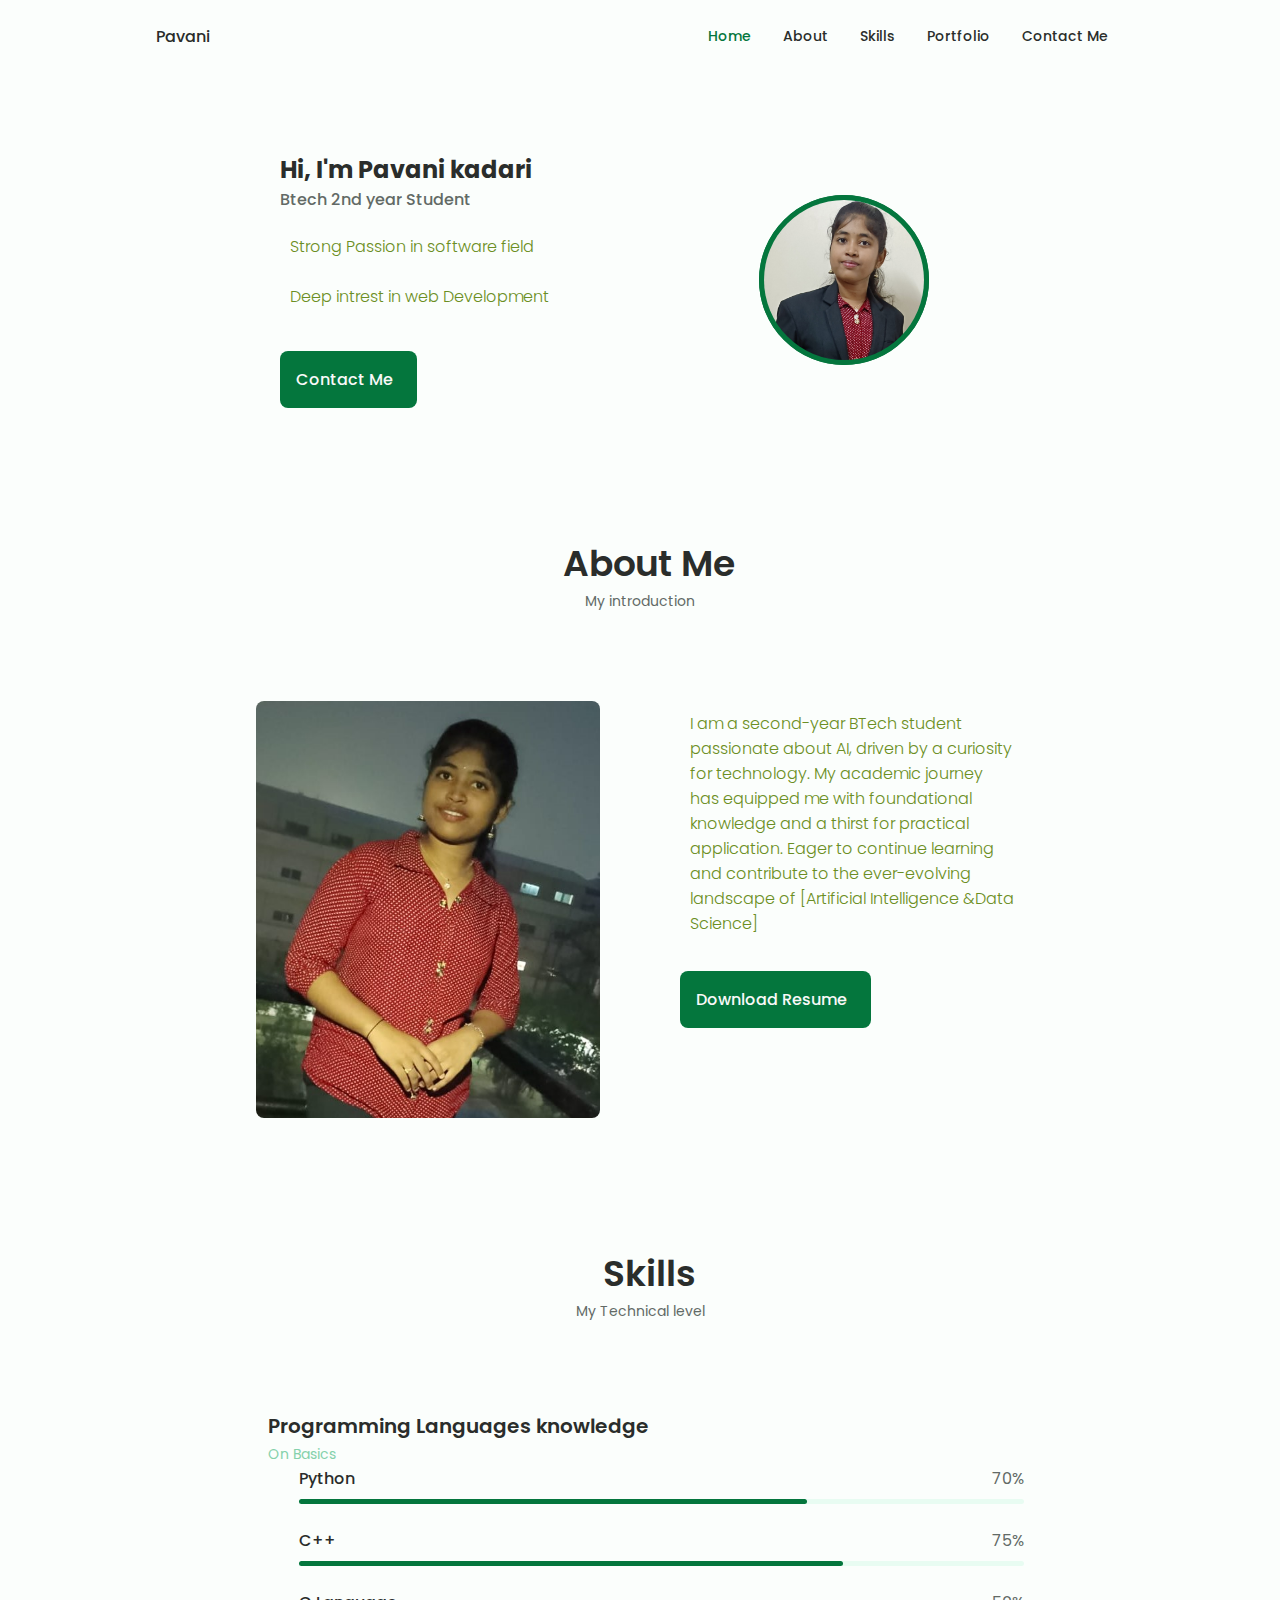
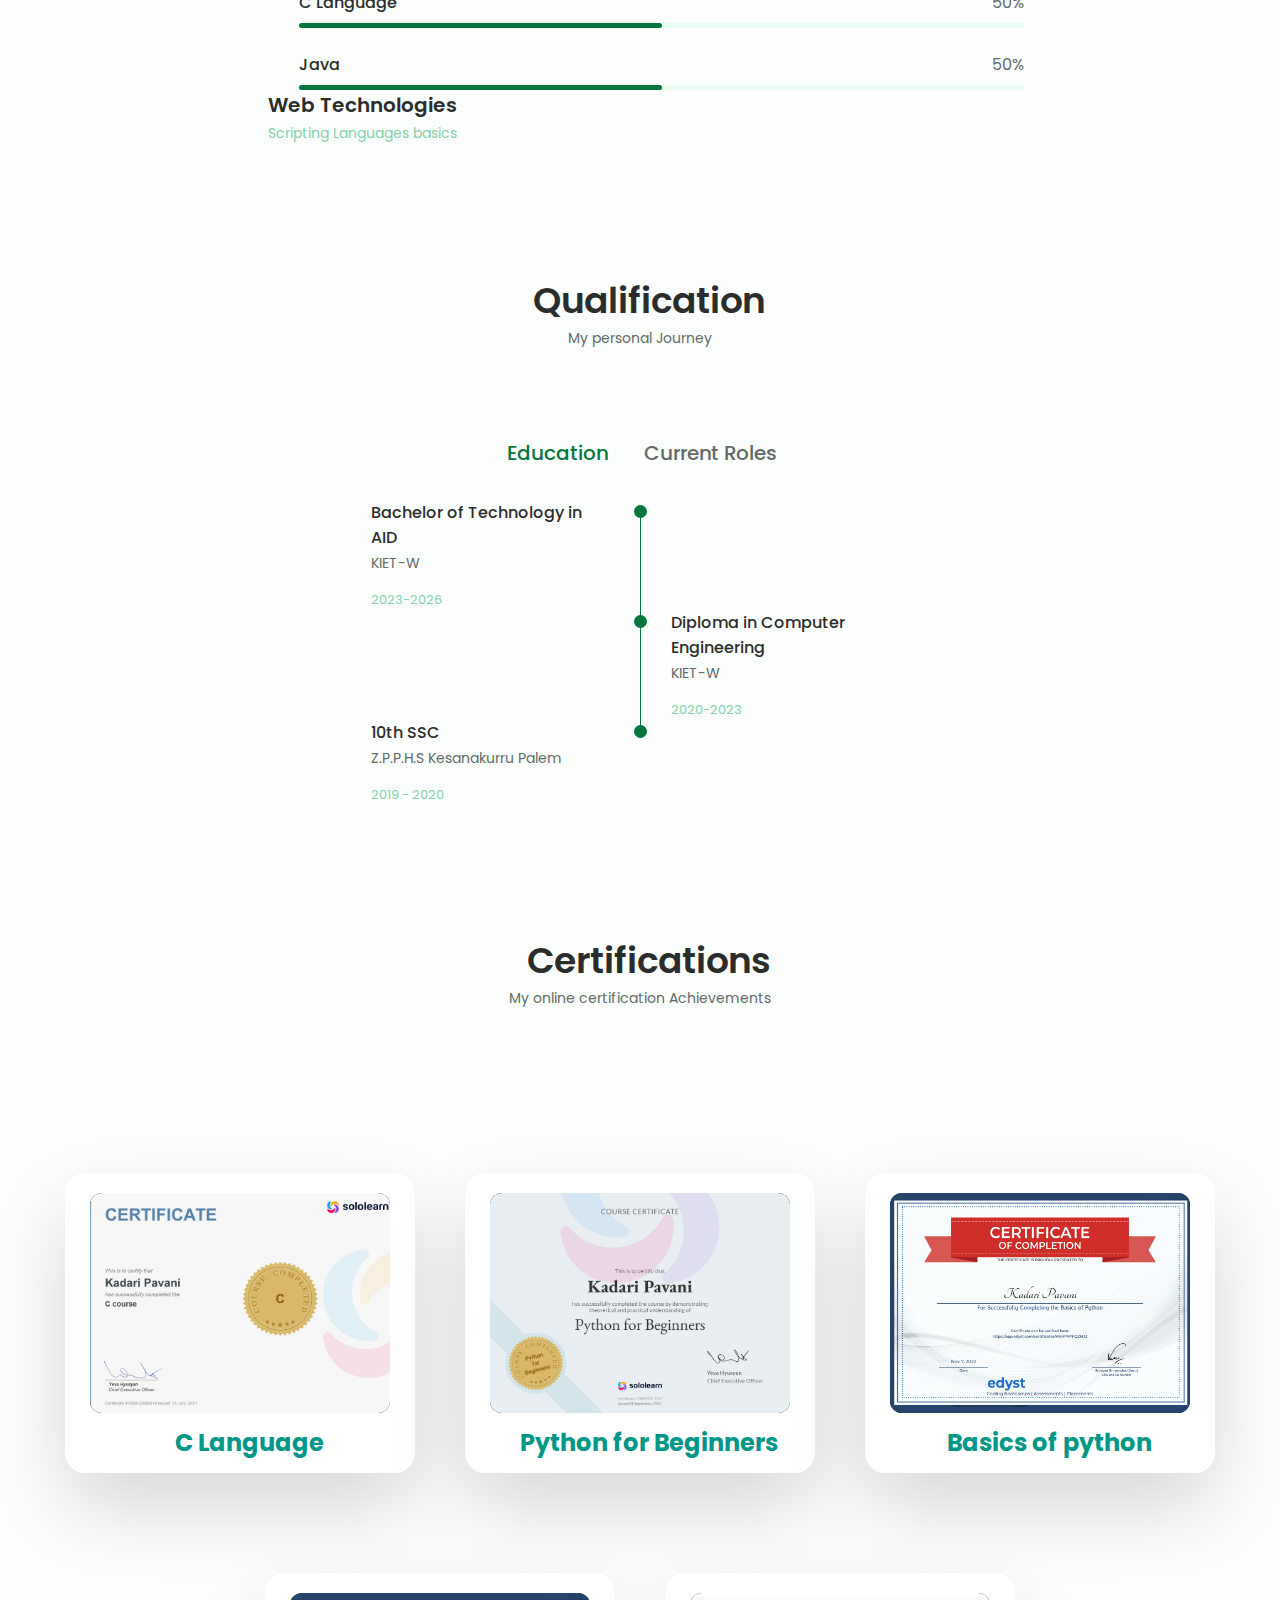
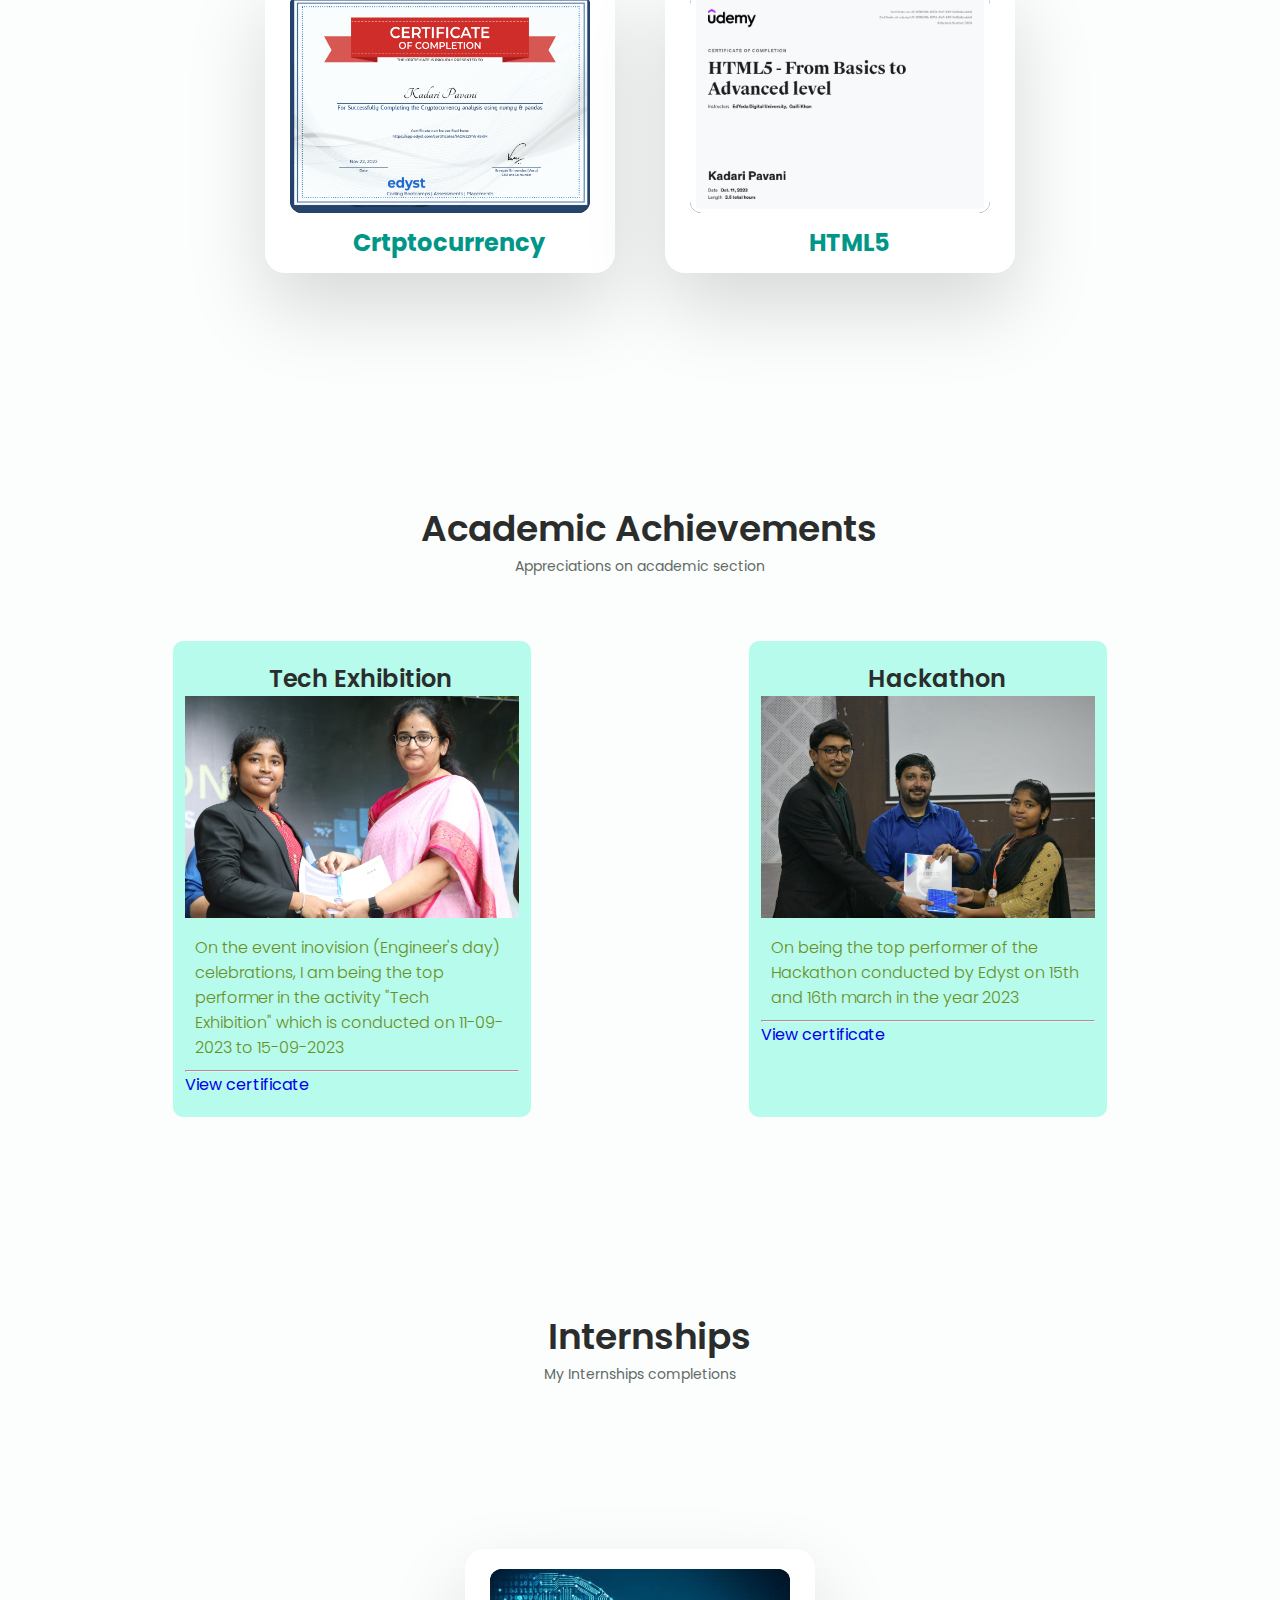
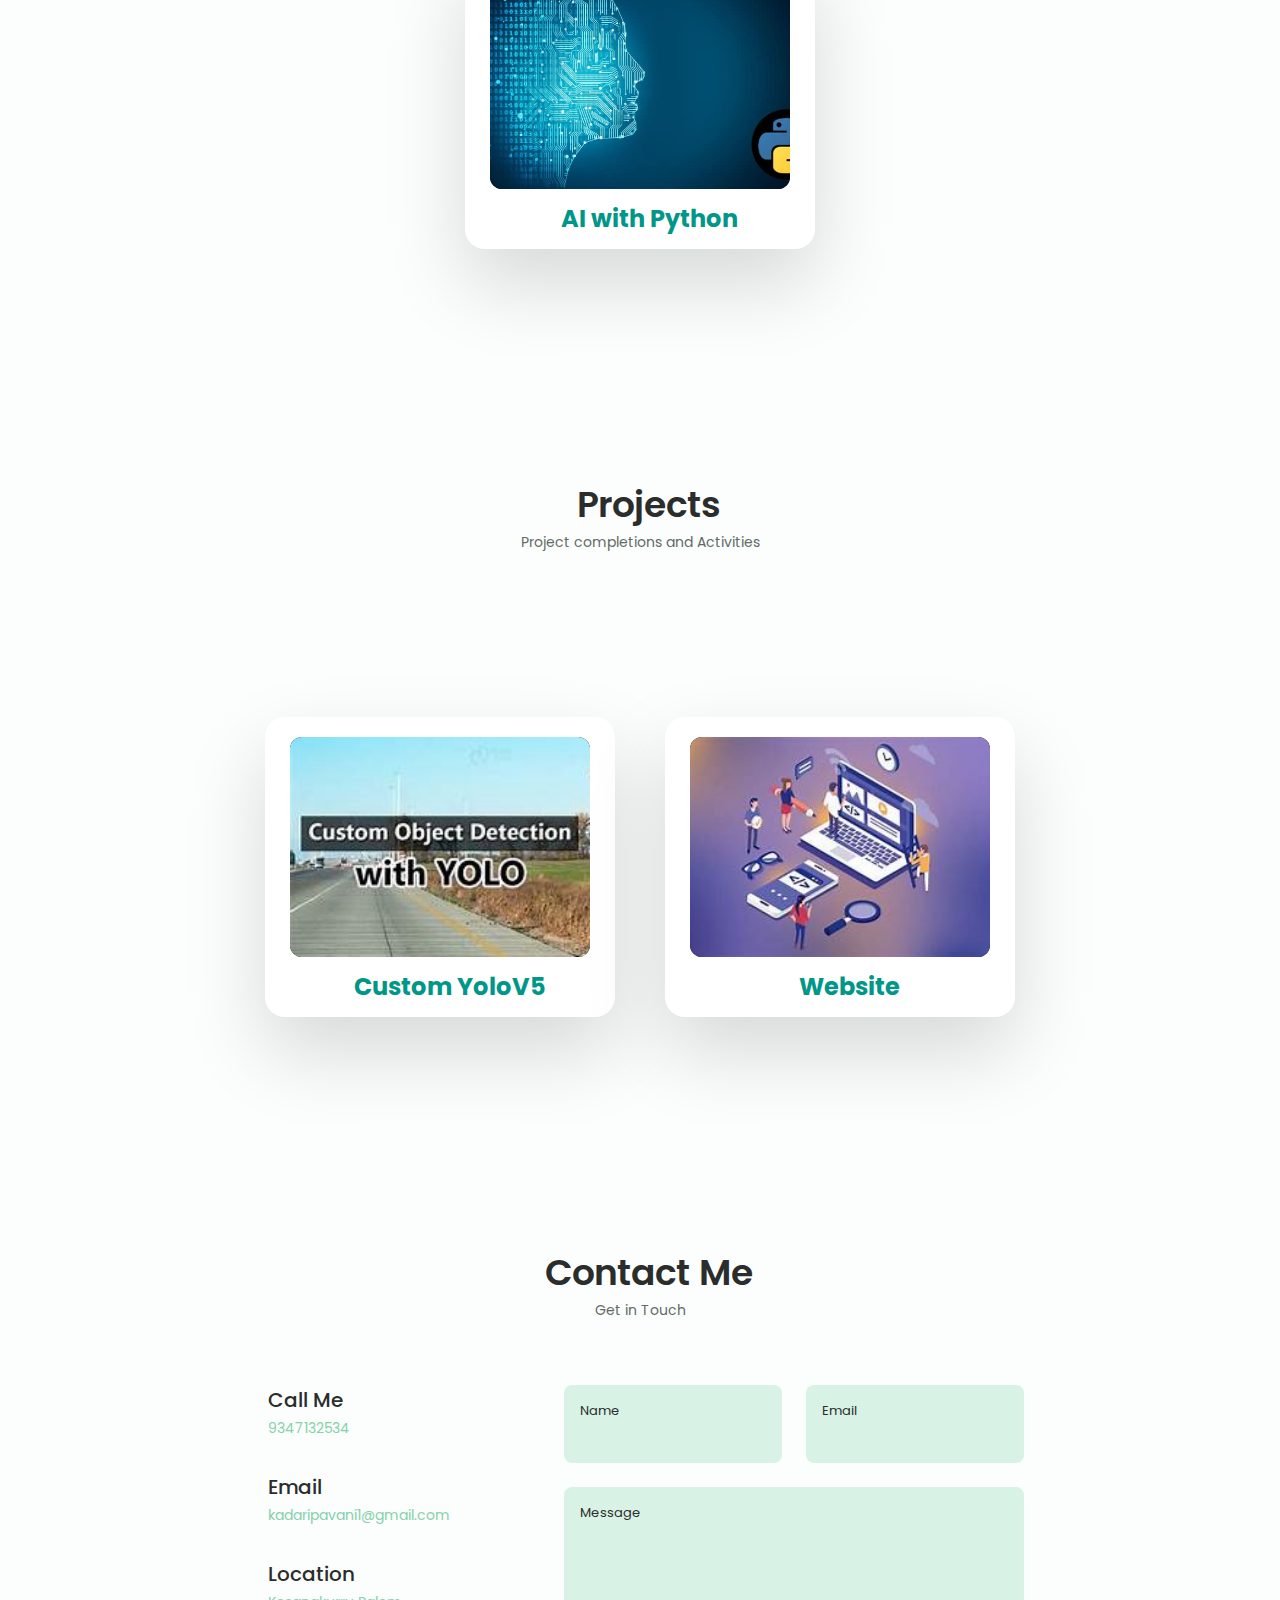
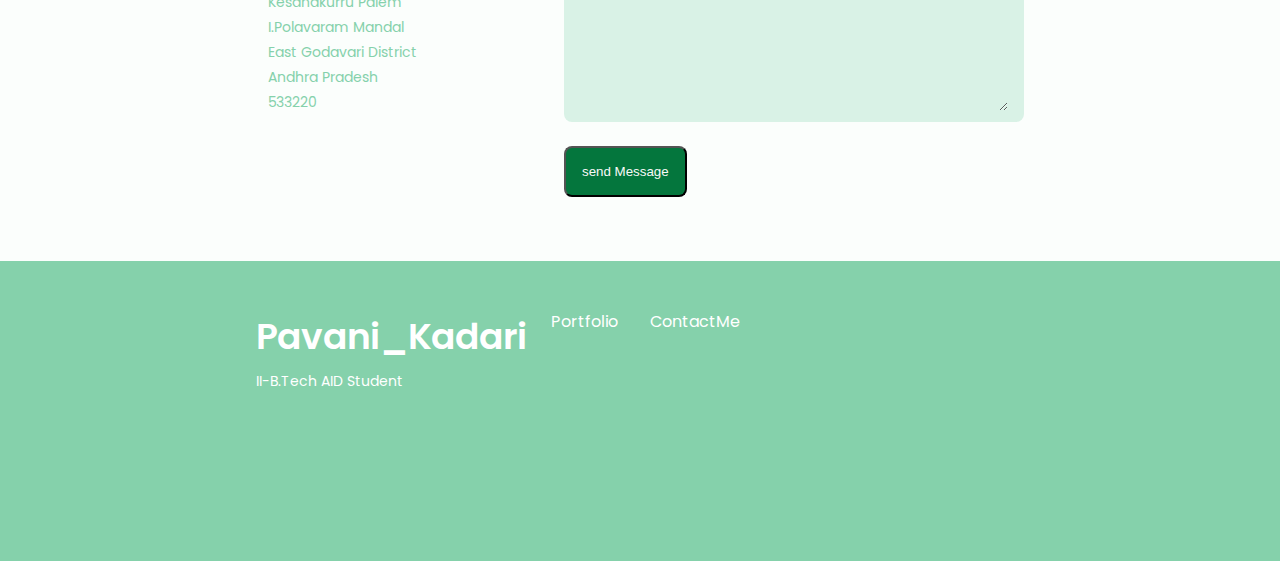
<file: index.html>
<!DOCTYPE html>
<html lang="en">

<head>
    <meta charset="UTF-8">
    <meta name="viewport" content="width=device-width" , initial-scale="1.0">
    <!-----------------------------------------------UNICONS---------------------------------------------------------------------->
    <link rel="stylesheet" href="https://unicons.iconscout.com/release/v4.0.8/css/line.css">

    <!-----------------------------------------------CSS---------------------------------------------------------------------->
    <link rel="stylesheet" href="style.css">
    <title>Portfolio Website</title>
</head>


<body>

    <!---=========================================================HEADER==========================================================--->

    <header class="header" id="header">
        <nav class="nav container">
            <a href="#" class="nav__logo">Pavani</a>
            <div class="nav__menu" id="nav-menu">
                <ul class="nav__list grid">
                    <li class="nav__item">
                        <a href="#home" class="nav__link active-link">
                            <i class="uil uil-home nav__icon"></i> Home
                        </a>
                    </li>
                    <li class="nav__item">
                        <a href="#about" class="nav__link">
                            <i class="uil uil-user nav__icon"></i> About
                        </a>
                    </li>
                    <li class="nav__item">
                        <a href="#skills" class="nav__link">
                            <i class="uil uil-file-alt nav__icon"></i> Skills
                        </a>
                    </li>
                    <li class="nav__item">
                        <a href="#qualification" class="nav__link">
                            <i class="uil uil-scenery nav__icon"></i> Portfolio
                        </a>
                    </li>
                    <li class="nav__item">
                        <a href="#contact" class="nav__link">
                            <i class="uil uil-message nav__icon"></i> Contact Me
                        </a>
                    </li>
                </ul>
                <i class="uil uil-times nav__close" id="nav-close"></i>
            </div>
            <div class="nav__btns">
                <!--heme change button-->
                <i class="uil uil-moon change-theme" id="theme-button"></i>
                <div class="nav__toggle" id="nav-toggle">
                    <i class="uil uil-apps"></i>
                </div>
            </div>
        </nav>
    </header>

    <!--===================================================-MAIN-==========================================================--->

    <main class="main">

        <section class="home section" id="home">
            <div class="home__container container grid">
                <div class="home__content grid">
                    <div class="home__social">
                        <a href="https://www.linkedin.com/in/kadari-pavani-63358b28a/" target="_blank"
                            class="home__social-icon">
                            <i class="uil uil-linkedin-alt"></i>
                        </a>
                        <a href="https://github.com/KadariPavani" target="_blank" class="home__social-icon">
                            <i class="uil uil-github-alt"></i>
                        </a>
                        <a href="https://twitter.com/kadari_pavani" target="_blank" class="home__social-icon">
                            <i class="uil uil-twitter-alt"></i>
                        </a>
                    </div>
                    <div class="home__img">
                        <img src="IMAGES/PannuImg.jpg" alt="">
                    </div>
                    <div class="home__data">
                        <h1 class="home__title">Hi, I'm Pavani kadari</h1>
                        <h3 class="home__subtitle">Btech 2nd year Student</h3>
                        <p class="home__description"> Strong Passion in software field <br><br>Deep intrest in web
                            Development </p>
                        <a href="#contact" class="button button--flex">
                            Contact Me<i class="uil uil-message button__icon"></i>
                        </a>
                    </div>
                </div>
                <div class="home__scroll">
                    <a href="#About" class="home__scroll-button button--flex">
                        <i class="uil uil-mouse home__scroll-mouse"></i>
                        <span class="home__scroll-name">Scoll down</span>
                        <i class="uil uil-arrow-down home__scroll-arrow"></i>
                    </a>
                </div>
            </div>
        </section>


        <!----------------------------------------------------ABOUT------------------------------------->
        <section class="about section" id="about">
            <h2 class="section__title">About Me</h2>

            <span class="section__subtitle">My introduction</span>
            <br>


            <div class="about__container container grid">

                <img src="IMAGES/Meh.jpg" alt="" class="about__img">

                <div class="about__data">
                    <p class="about__description">I am a second-year BTech student passionate about AI, driven by a
                        curiosity for technology. My academic journey has equipped me with foundational knowledge and a
                        thirst for practical application. Eager to continue learning and contribute to the ever-evolving
                        landscape of [Artificial Intelligence &Data Science] <br></p><br>
                    <!--
                    <div class="about__info">
                        <div>
                            <span class="about__info-title">08+</span>
                            <span class="about__info-name">Years<br>experience</span>
                            <br>
                        </div>
                        <div>
                            <span class="about__info-title">08+</span>
                            <span class="about__info-name">Years<br>experience</span>
                            <br>
                        </div>
                        <div>
                            <span class="about__info-title">08+</span>
                            <span class="about__info-name">Years<br>experience</span>
                            <br>
                        </div>

                    </div>
                -->
                    <div class="about__buttons">

                        <a href="PavaniKadariRESUME.pdf" class="button button--flex">
                            Download Resume<i class="uil uil-file-download-alt button__icon"></i>
                        </a>
                    </div>
                </div>
            </div>

        </section>



        <!----==================== SKILLS ====================-->
        <section class="skills section" id="skills">
            <h2 class="section__title">Skills</h2>
            <span class="section__subtitle">My Technical level</span>
            <br>
            <div class="skills__container container grid">
                <div>
                    <!----skills-->

                    <!--Skill No.1-->
                    <div class="skills__content skills__open">
                        <div class="skills__header">
                            <i class="uil uil-brackets-curly skills__icon"></i>
                            <div>
                                <h1 class="skills__title">Programming Languages knowledge</h1>
                                <span class="skills__subtitle">On Basics</span>
                            </div>
                            <i class="uil uil-angle-down skills__arrow"></i>
                        </div>
                        <div class="skills__list grid">
                            <div class="skills__data">
                                <div class="skills__titles">
                                    <h3 class="skills__name">Python</h3>
                                    <span class="skills__number">70%</span>
                                </div>
                                <div class="skills__bar">
                                    <span class="skills__percentage skills__py"></span>
                                </div>
                            </div>
                            <div class="skills__data">
                                <div class="skills__titles">
                                    <h3 class="skills__name">C++</h3>
                                    <span class="skills__number">75%</span>
                                </div>
                                <div class="skills__bar">
                                    <span class="skills__percentage skills__cpp"></span>
                                </div>
                            </div>
                            <div class="skills__data">
                                <div class="skills__titles">
                                    <h3 class="skills__name">C Language</h3>
                                    <span class="skills__number">50%</span>
                                </div>
                                <div class="skills__bar">
                                    <span class="skills__percentage skills__c"></span>
                                </div>
                            </div>
                            <div class="skills__data">
                                <div class="skills__titles">
                                    <h3 class="skills__name">Java</h3>
                                    <span class="skills__number">50%</span>
                                </div>
                                <div class="skills__bar">
                                    <span class="skills__percentage skills__java"></span>
                                </div>
                            </div>
                        </div>
                    </div>
                    <!--Skill No.2-->
                    <div class="skills__content skills__close">
                        <div class="skills__header">
                            <i class="uil uil-brackets-curly skills__icon"></i>
                            <div>
                                <h1 class="skills__title">Web Technologies</h1>
                                <span class="skills__subtitle">Scripting Languages basics</span>
                            </div>

                            <i class="uil uil-angle-down skills__arrow"></i>
                        </div>
                        <div class="skills__list grid">
                            <div class="skills__data">
                                <div class="skills__titles">
                                    <h3 class="skills__name">HTML</h3>
                                    <span class="skills__number">85%</span>
                                </div>
                                <div class="skills__bar">
                                    <span class="skills__percentage skills__html"></span>
                                </div>
                            </div>
                            <div class="skills__data">
                                <div class="skills__titles">
                                    <h3 class="skills__name">CSS</h3>
                                    <span class="skills__number">70%</span>
                                </div>
                                <div class="skills__bar">
                                    <span class="skills__percentage skills__css"></span>
                                </div>
                            </div>
                            <div class="skills__data">
                                <div class="skills__titles">
                                    <h3 class="skills__name">JS</h3>
                                    <span class="skills__number">20%</span>
                                </div>

                                <div class="skills__bar">
                                    <span class="skills__percentage skills__js"></span>
                                </div>

                            </div>

                        </div>

                    </div>



                </div>
            </div>
        </section>


        <!----==================== QUALIFICATION ====================-->

        <section class="qualification section" id="qualification">
            <h2 class="section__title">Qualification</h2>
            <span class="section__subtitle">My personal Journey</span>
            <br>

            <div class="qualification__container container">


                <div class="qualification__tabs">
                    <div class="qualification__button button--flex qualification__active" data-target="#education">
                        <i class="uil uil-graduation-cap qualification__icon"></i>
                        Education
                    </div>

                    <div class="qualification__button button--flex" data-target="#work">
                        <i class="uil uil-briefcase-alt qualification__icon"></i>
                        Current Roles
                    </div>
                </div>

                <div class="qualification__sections">
                    <!--=========QUALIFICATION CONTENT 1============-->
                    <div class="qualification__content qualification__active  " data-content id="education">


                        <!--=========QUALIFICATION 1============-->
                        <div class="qualification__data">
                            <div>
                                <h3 class="qualification__title">Bachelor of Technology in AID</h3>
                                <span class="qualification__subtitle">KIET-W</span>
                                <div class="qualification__calender">
                                    <i class="uil uil-calendar-alt"></i>
                                    2023-2026
                                </div>
                            </div>
                            <div>
                                <span class="qualification__rounder"></span>
                                <span class="qualification__line"></span>
                            </div>
                        </div>


                        <!--=========QUALIFICATION 2============-->
                        <div class="qualification__data">
                            <div></div>
                            <div>
                                <span class="qualification__rounder"></span>
                                <span class="qualification__line"></span>
                            </div>

                            <div>
                                <h3 class="qualification__title">Diploma in Computer Engineering</h3>
                                <span class="qualification__subtitle">KIET-W</span>
                                <div class="qualification__calender">
                                    <i class="uil uil-calendar-alt"></i>
                                    2020-2023
                                </div>
                            </div>
                        </div>


                        <!--=========QUALIFICATION 3============-->
                        <div class="qualification__data">


                            <div>
                                <h3 class="qualification__title">10th SSC</h3>
                                <span class="qualification__subtitle"> Z.P.P.H.S Kesanakurru Palem</span>
                                <div class="qualification__calender">
                                    <i class="uil uil-calendar-alt"></i>
                                    2019 - 2020
                                </div>
                            </div>

                            <div>
                                <span class="qualification__rounder"></span>
                                <!--             <span class="qualification__line"></span>-->
                            </div>
                        </div>
                    </div>
                    <!--=========QUALIFICATION CONTENT 2============-->
                    <div class="qualification__content" data-content id="work">


                        <!--=========QUALIFICATION 1============-->
                        <div class="qualification__data">
                            <div></div>
                            <div>
                                <span class="qualification__rounder"></span>
                                <span class="qualification__line"></span>
                            </div>

                            <div>
                                <h3 class="qualification__title">Tech Lead</h3>
                                <span class="qualification__subtitle">KIET Womens</span>
                                <div class="qualification__calender">
                                    <i class="uil uil-calendar-alt"></i>
                                    2023 Aug - present
                                </div>
                            </div>
                        </div>


                        <!--=========QUALIFICATION 2============-->
                        <div class="qualification__data">


                            <div>
                                <h3 class="qualification__title">FMML Trainee</h3>
                                <span class="qualification__subtitle">IIIT- Hyderabad</span>
                                <div class="qualification__calender">
                                    <i class="uil uil-calendar-alt"></i>
                                    2023 Aug- Present
                                </div>
                            </div>

                            <div>
                                <span class="qualification__rounder"></span>
                                <!--      <span class="qualification__line"></span> -->
                            </div>
                        </div>


                        <!--=========QUALIFICATION 3============
                        <div class="qualification__data">
                            <div></div>
                            <div>
                                <span class="qualification__rounder"></span>
                                        <span class="qualification__line"></span> 
                            </div>

                            <div>
                                <h3 class="qualification__title">Computer Engineer</h3>
                                <span class="qualification__subtitle">KIET+</span>
                                <div class="qualification__calender">
                                    <i class="uil uil-calendar-alt"></i>
                                    2009 - 2014
                                </div>
                            </div>
                        </div>
-->
                    </div>

                </div>

            </div>


        </section>










        <!----==================== Academic achievements====================-->

        <section class="achievements section" id="achievements">
            <h2 class="section__title">Certifications</h2>
            <span class="section__subtitle">My online certification Achievements</span>
            <div class="academic-container">
                <div class="card" style="--clr: #009688">
                    <div class="img-box">
                        <img
                            src="IMAGES/C_certificate.jpg">
                    </div>
                    <div class="academic-content">
                        <h2>C Language</h2>
                        <p>
                            Completion of the Course C Language Basics in Sololearn. And got the completion certificate on 13th July in the year 2021.
                        </p>
                        <a href="https://drive.google.com/file/d/1BzmRVGgBYwe20Gc8oLOVJX8D-bAyyBsn/view?usp=share_link">Certificate <i class="uil uil-image"></i></a>
                    </div>
                </div>
                <div class="card" style="--clr: #009688">
                    <div class="img-box">
                        <img
                            src="IMAGES/Python-for-Beginners_certificate.jpg">
                    </div>
                    <div class="academic-content">
                        <h2>Python for Beginners</h2>
                        <p>
                            Completion of the Course Python for Begineners in Sololearn. And got the completion certificate on 1st September in the year 2021.
                        </p>
                        <a href="https://drive.google.com/file/d/1hXjzaKAmusDq4p3bzm4utZ7ySDOOzD3q/view?usp=share_link">Certificate <i class="uil uil-image"></i></a>
                    </div>
                </div>
                <div class="card" style="--clr: #009688">
                    <div class="img-box">
                        <img
                            src="IMAGES/EdystPython.jpeg">
                    </div>
                    <div class="academic-content">
                        <h2>Basics of python</h2>
                        <p>
                            Completion of the Course Basics of Python in the platform Edyst. And got the completion certificate on 7th November in the year 2022.
                        </p>
                        <a href="https://drive.google.com/file/d/1vPGpFkjdHfhryXeF3O9BXhn5LW2ZSaiS/view?usp=share_link">Certificate <i class="uil uil-image"></i></a>
                    </div>
                </div>
                <div class="card" style="--clr: #009688">
                    <div class="img-box">
                        <img
                            src="IMAGES/EdystCryptocurrency.jpeg">
                    </div>
                    <div class="academic-content">
                        <h2>Crtptocurrency</h2>
                        <p>
                            Completion of the task of Cryptocurrency Analysis using Numpy and Pandas in the platform Edyst on 22nd November in the year 2022.
                        </p>
                        <a href="https://drive.google.com/file/d/1vFAd0dsByExa-YKug3sGlvWYtpGW0poQ/view?usp=share_link">Certificate <i class="uil uil-image"></i></a>
                    </div>
                </div>
                <div class="card" style="--clr: #009688">
                    <div class="img-box">
                        <img
                            src="IMAGES/UdemyHtml5.jpg">
                    </div>
                    <div class="academic-content">
                        <h2>HTML5</h2>
                        <p>
                            Completion of the Course HTML from Basics to Advance in the platform Udemy. And got the completion certificate on 11th october in the year 2023.
                        </p>
                        <a href="https://drive.google.com/file/d/1K7acDmU3F5JjkZXMrWDlMXiHXqG68FhS/view?usp=share_link">Certificate <i class="uil uil-image"></i></a>
                    </div>
                </div>
            </div>
        </section>


        <!----====================CERTIFICATIONS====================-->

        <section class="certification section" id="course">

            <h2 class="section__title">Academic Achievements</h2>
            <span class="section__subtitle">Appreciations on academic section</span>
            <div class="row">
                <div class="course-col">
                    <h2>Tech Exhibition</h2>
                    <img src="IMAGES/Techexb.jpg" alt="">
                    <p>On the event inovision (Engineer's day) celebrations, I am being the top performer in the activity "Tech Exhibition" which is conducted on 11-09-2023 to 15-09-2023</p>
                    <a download
                        href="https://drive.google.com/file/d/1sg8kLgf9sSoQKbpqs9nK2YbGWAmzlo0e/view?usp=share_link"
                        ><hr>View certificate<i class="uil uil-image"></i></a><br>
                </div>
                <br>
                <div class="course-col">
                    <h2>Hackathon</h2>
                    <img src="IMAGES/Edyst.jpg" alt="">
                    <p> On being the top performer of the Hackathon conducted by Edyst on 15th and 16th march in the year 2023</p>
                    <a download
                        href="https://drive.google.com/file/d/1fAT_yfV3YaWNKeI0w1jcNqdhAVYHI-GR/view?usp=share_link"
                        ><hr>View certificate<i class="uil uil-image"></i></a><br>
                </div>
                <br>
            </div>
        </section>
        <!----====================INTERNSHIPS ====================-->

        <section class="internship section" id="internship">
            <h2 class="section__title">Internships</h2>
            <span class="section__subtitle">My Internships completions</span>

            <div class="academic-container-side">
                <div class="card" style="--clr: #009688">
                    <div class="img-box">
                        <img
                            src="IMAGES/AIwithPYTHON.jpeg">
                    </div>
                    <div class="academic-content">
                        <h2>AI with Python</h2>
                        <p>
                            I am done with one internship that is Artificial Intelligence with python from verzeo 
                        </p>
                        <h3 class="qualification__title">Internship</h3>
                                <div class="qualification__calender">
                                    <i class="uil uil-calendar-alt"></i>
                                    01-10-2021 to 31-11-2021
                                </div>
                        <a href="https://drive.google.com/file/d/1Agn5oZevQTGiUfEgbk_rY_sS9X9TuExV/view?usp=share_link">View Certificate</a>
                    </div>
                </div>
            </div>

        </section>


<!----====================PROJECTS AND OTHERS ====================-->

<section class="internship section" id="internship">
    <h2 class="section__title">Projects</h2>
    <span class="section__subtitle">Project completions and Activities</span>

    <div class="academic-container-side">
        <div class="card" style="--clr: #009688">
            <div class="img-box">
                <img
                    src="IMAGES/customyolov5.jpeg">
            </div>
            <div class="academic-content">
                <h2>Custom YoloV5 model for object detection</h2>
                <p>I am complete the project on custom yolov5 model for object detection. In this i am going to done on two classes that is "Mask" and "No Mask".
                </p>
                <a href="https://drive.google.com/file/d/1Hzoyc0qVlafqeo1QMVAVYeYHdD-a5fUy/view?usp=share_link">Output view</a>
            </div>
        </div>
        <div class="card" style="--clr: #009688">
            <div class="img-box">
                <img
                    src="IMAGES/webpage.jpeg">
            </div>
            <div class="academic-content">
                <h2>Website</h2>
                <p>This is a web page that is based on the materials which helps to the next batch to access it easily and also know that which college is providing this materials..!
                </p>
                <a href="https://kadaripavani.github.io/ProjFiles/">Website view</a>
            </div>
        </div>
    </div>
    

</section>
        <!----==================== CONTACT ME ====================-->
        <section class="contact section" id="contact">
            <h2 class="section__title">Contact Me</h2>
            <span class="section__subtitle">Get in Touch</span>
            <div class="contact__container container grid">
                <div>
                    <div class="contact__information">
                        <i class="uil uil-phone contact__icon"></i>
                        <div>
                            <h3 class="contact__title">Call Me</h3>
                            <span class="contact__subtitle">9347132534</span>
                        </div>
                    </div>


                    <div class="contact__information">
                        <i class="uil uil-envelope contact__icon"></i>
                        <div>
                            <h3 class="contact__title">Email</h3>
                            <span class="contact__subtitle">kadaripavani1@gmail.com</span>
                        </div>
                    </div>


                    <div class="contact__information">
                        <i class="uil uil-map-marker contact__icon"></i>
                        <div>
                            <h3 class="contact__title">Location</h3>
                            <span class="contact__subtitle">Kesanakurru Palem <br>I.Polavaram Mandal <br>East Godavari
                                District <br>Andhra Pradesh <br> 533220 </span>
                        </div>
                    </div>
                </div>

                <form action="https://formspree.io/f/xvojdekv" class="contact__form grid" method="POST">
                    <div class="contact__inputs grid">
                        <div class="contact__content">
                            <label for="name" class="contact__label">Name</label>
                            <input type="text" name="name" class="contact__input">
                        </div>
                        <div class="contact__content">
                            <label for="email" class="contact__label">Email</label>
                            <input type="email" name="email" class="contact__input">
                        </div>
                    </div>
                    <div class="contact__content">
                        <label for="message" class="contact__label">Message</label>
                        <textarea name="message" id="" cols="0" rows="7" class="contact__input"></textarea>
                    </div>

                    <div>
                        <button type="submit" class="button button--flex">send Message</button>
                    </div>
                </form>
                <script src="https://smtpjs.com/v3/smtp.js"></script>
            </div>
        </section>
    </main>


    <!---==================== FOOTER ====================-->
    <footer class="footer">
        <div class="footer__bg">
            <div class="footer__container container grid">
                <div>
                    <h1 class="footer__title">Pavani_Kadari</h1>
                    <span class="footer__subtitle">II-B.Tech AID Student</span>
                </div>
                <ul class="footer__links">
                    <li>
                        <a href="#portfolio" class="footer__link">Portfolio</a>
                    </li>

                    <li>
                        <a href="#contact" class="footer__link">ContactMe</a>
                    </li>
                    <li>
                        <a href="https://edu4uhkeni.blogspot.com/" class="footer__link"><i class="uil uil-blogger-alt"></i></a>
                    </li>
                </ul>
                <div class="footer__socials">
                    <a href="https://twitter.com/kadari_pavani" target="_blank" class="footer__social">
                        <i class="uil uil-twitter"></i>

                    </a>
                    <a href="https://instagram.com/ur_favo.coder._?igshid=OGQ5ZDc2ODk2ZA==" target="_blank" class="footer__social">
                        <i class="uil uil-instagram-alt"></i>
                    </a>
                    <a href="https://www.linkedin.com/in/kadari-pavani-63358b28a/" target="_blank" class="footer__social">
                        <i class="uil uil-linkedin-alt"></i>
                    </a>
                </div>
            </div>
            <p class="footer__copy">&#169; Bedimcode. All are reserved</p>
        </div>
    </footer>







    <!-------------------------------------------------FOOTER--------------------------------------------------------------->

    <!-------------------------------------------------SCROLL TOP--------------------------------------------------------------->
    <a href="#" class="scrollup" id="scroll-up">
        <i class="uil uil-arrow-up scrollup__icon"></i>
    </a>
    <!-------------------------------------------------SWIPER JS--------------------------------------------------------------->
    <script src="index.js"> </script>
    <!-------------------------------------------------MAIN JS--------------------------------------------------------------->

    <script src="index.js"> </script>




</body>


</html>
</file>
<file: style.css>
/*-----------------GOOLE FONTS------------------*/
@import url('https://fonts.googleapis.com/css2?family=Poppins:wght@400;500;600&display=swap');
/*----------------VARIABLE CSS-----------------*/
:root {

    --header-height :3rem;

/*-----------------COLOURS------------------*/

/*CHANGE FAVO COLOR*/

--hue-color: 150;

/*HSL COLOR MADE*/
--first-color: hsl(var(--hue-color), 93%, 24%);
/*--first-color: hsl(var(--hue-color), 45%, 67%);*/
--first-color-second:hsl(var(--hue-color), 45%, 67%) ;
--first-color-alt: hsl(var(--hue-color), 40%, 55%);
--first-color-lighter: hsl(var(--hue-color), 80%, 95%);
--title-color: hsl(var(--hue-color), 4%, 17%) ;
--text-color: hsl(var(--hue-color), 4%, 40%);
--text-color-light: hsl(var(--hue-color), 45%, 67%);
--input-color: hsl(var(--hue-color), 50%, 90%);
--body-color: hsl(var(--hue-color), 55%, 99%);
--container-color: #F8FFCA;

/*------------------FONT & TYPOGRAPHY------------------*/
--body-font: 'Poppins', sans-serif;
--big-font-size: 2rem;
--h1-font-size: 1.5rem;
--h2-font-size: 1.25rem;
--h3-font-size: 1.125rem;
--normal-font-size: .938rem;
--small-font-size: .813rem;
--smaller-font-size: .75rem;

/*----------------FONT WEIGHT-----------------------*/

--font-medium: 500;
--font-semi-bold: 600;

/*------------------------MARGINS BOTTOM-----------------------*/

--mb-0-25: .25rem;
--mb-0-5: .5rem;
--mb-0-75: .75rem;
--mb-1: 1rem;
--mb-1-5: 1.5rem;
--mb-2: 2rem;
--mb-2-5: 2.5m;
--mb-3: ;

/*---------------------------Z INDEX-----------------------*/

--z-tooltip: 10;
--z-fixed: 100;
--z-modal: 1000;

}
/*--------------FONT SIZE FOR LARGE DEVICES---------------*/

@media screen and (min-width: 968px) {

:root{
--big-font-size: 3rem;
--h1-font-size: 2.25rem;
--h2-font-size: 1.5rem;
--h3-font-size: 1.25rem;
--normal-font-size: 1rem;
--small-font-size: .875rem;
--smaller-font-size: .813rem;
    } 
}


/*------------VARIABLES DARK THEME----------------*/

body.dark-theme{
    /*HSL COLOR MADE*/
--first-color-second:hsl(var(--hue-color), 30%, 8%) ;
--title-color: hsl(var(--hue-color), 8%, 95%) ;
--text-color: hsl(var(--hue-color), 8%, 75%);
--input-color: hsl(var(--hue-color), 29%, 16%);
--body-color: hsl(var(--hue-color), 28%, 12%);
--container-color: hsl(var(--hue-color), 29%, 16%)
}

/*-----------BUTTON DARK/LIGHT---------------*/
.nav__btns{
    display: flex;
    align-items: center;
}

.change-theme{
    font-size: 1.25rem;
    color: var(--title-color);
    margin-right: var(--mb-1);
    cursor: pointer;
}
.change-theme:hover{
    color: var(--first-color);
}

/*-----------BASE---------------*/

*{
    box-sizing: border-box;
    padding: 0%;
    margin: 0%;
}

html{
    scroll-behavior: smooth;

}
body{
    margin: 0 0 var(--header-height) 0;
    font-family: var(--body-font);
    font-size: var(--normal-font-size);
    background-color: var(--body-color);
    color: var(--text-color);
    align-items: center;

}

h1,h2,h3,h4{
    color: var(--title-color);
    font-weight: var(--font-semi-bold);


}

ul{

    list-style: none;

}

a{
    text-decoration: none;

}

img{
    max-width: 100%;
    height: auto;
}

/*------------REUSABLE CSS CLASSES----------------*/

.section{
    padding: 2rem 0 4rem;


}

.section__title{
    font-size: var(--h1-font-size);
}

.section__subtitle{

    display: block;
    font-size: var(--small-font-size);
    margin-bottom:var(--mb-3) ;
}


.section__title,
.section__subtitle{
    text-align: center;
}




/*------------LAYOUT----------------*/


.container{
    max-width: 768px;
    margin-left: var(--mb-1-5);
    margin-right: var(--mb-1-5);

}


.grid{
    display: grid;
    gap: 1.5rem;
}


.header{
    width: 100%;
    position: fixed;
    bottom: 0;
    left: 0;
    z-index: var(--z-fixed);
    background-color: var(--body-color);
}


/*------------NAV----------------*/

.nav{
    max-width: 968px;
    height: var(--header-height);
    display: flex;
    justify-content: space-between;
    align-items: center;
}

.nav__logo,
.nav__toggle{
    color: var(--title-color);
    font-weight: var(--font-medium);
}

.nav__logo:hover{
    color: var(--first-color);
}

.nav__toggle{
    font-size: 1.1rem;
    cursor: pointer;
}
.nav__toggle:hover{
    color: var(--first-color);
}

@media screen and (max-width: 767px){
    .nav__menu{
        position: fixed;
        bottom: -100%;
        left: 0;
        width: 100%;
        background-color: var(--body-color);
        padding: 2rem 1.5rem 4rem;
        box-shadow: 0 -1px 4px rgba(0, 0, 0, .1s5);
        border-radius: 1.5rem 1.5rem 0 0;
        transition: .3s;

    }
    
}

.nav__list{
    grid-template-columns: repeat(3,1fr);
    gap: 2rem;
}
.nav__link{
    display: flex;
    flex-direction: column;
    align-items: center;
    font-size: var(--small-font-size);
    color: var(--title-color);
    font-weight: var(--font-medium);
}
.nav__link:hover{
    color: var(--first-color);
}

.nav__icon{
    font-size: 1.2rem;
}

.nav__close{
    position: absolute;
    right: 1.3rem;
    bottom: .5rem;
    font-size: 1.5rem;
    cursor: pointer;
    color: var(--first-color);
}
.nav__close:hover{
    color: var(--first-color-alt);
}
/*SHOW MENU*/

.show-menu{
    bottom: 0;
}
/*ACTIVE LINK*/

.active-link{
    color: var(--first-color)
}

/*CHANGE BACKGROUND HEADER*/

.scroll-header{
    box-shadow: 0 -1px 4px rgba(0, 0, 0, .15);
}

/*-------------------------------HOME---------------------------*/
.home__container{
    gap: 1rem;

}
.home__content{
    grid-template-columns: .5fr 3fr;
    padding-top: 3.5rem;
    align-items: center;
}

.home__social{
    display: grid;
    grid-template-columns: max-content;
    row-gap: 1rem;
}


.home__social-icon{
    font-size: 1.25rem;
    color: var(--first-color);

}

.home__social-icon:hover{
    color: var(--first-color-alt)
}
.home__img{
    width: 170px;
    border-radius: 50%; 
    height: 170px;
    background-color: var(--first-color);


}
.home__img img{
    height: 170px;
    width: 180px;
    border-radius: 60% ;
    border: 5px solid var(--first-color);
}

.home__data{
    grid-column: 1/3;
}

.home__title{
    font-size: var(--h2-font-size);
    font-weight: bold;

}
.home__subtitle{
    font-size: var(--h4-font-size);
    color: var(--text-color);
    font-weight: var(--font-medium);
    margin-bottom: var(--mb-0-75)
}
.home__description{
    margin-bottom: var(--mb-2);
}

.home__scroll{
    display: none;

}
.home__scroll-button{
    color: var(--first-color);
    transition: .3s;

}

.home__scroll-button:hover{
    transform:translateY(.25rem) ;
}

.home__scroll-mouse{
    font-size: 2rem;

}
.home__scroll-name{
    font-size: var(--small-font-size);
    color: var(--title-color);
    font-weight: var(--font-medium);
    margin-right: var(--mb-0-25) ;
}

.home__scroll-arrow{
    font-size: 1.25rem;

}
/*-----------------------BUTTONS-------------------------------*/

.button{
    display: inline-block;
    background-color: var(--first-color);
    color: #f9f9f8;
    padding: 1rem;
    border-radius: .5rem;
    font-weight: var(--font-medium);

}

.button:hover{
    background-color: var(--first-color-alt);

}

.button__icon{
    font-size: 1.25rem;
    margin-left: var(--mb-0-5);
    transition: .3sec;
}

.button--flex{
    display: inline-flex;
    align-items: center;
}

/*==================== ABOUT ====================*/

.about__img{
    width: 200px;
    border-radius: .5rem;
    justify-self: center;
    align-self: center;
}

.about__description{
    text-align: center;
    margin-bottom: var(--mb-2-5);
}


.about__info{
    display: flex;
    justify-content: space-evenly;
    margin-bottom: var(--mb-2-5);
}
.about__info-title{
    font-size: var(--h2-font-size);
    font-weight: var(--font-semi-bold);
    color: var(--title-color);
}

.about__info-name{
    font-size: var(--smaller-font-size);

}
.about__info-title,
.about__info-name{
    display: block;
    text-align: center;

}
.about__buttons{
    display: flex;
    justify-content: center;
}
/*==================== SKILLS ====================*/

.skills__container{
    row-gap: 0;
}

.skills__header{
    display: flex;
    align-items: center;
    margin-bottom: var(--mb-2-5);
    cursor: pointer;
}

.skills__icon, 
.skills__arrow{
    font-size: 2rem;
    color: var(--first-color);

}

.skills__icon{
    margin-right: var(--mb-0-75);
}

.skills__title{
    font-size: var(--h3-font-size);

}

.skills__subtitle{
    font-size: var(--small-font-size);
    color: var(--text-color-light);
}

.skills__arrow{
    margin-left: auto;
    transition: .4s;
}
.skills__list{
    row-gap: 1.5rem;
    padding-left: 2.7rem;

}

.skills__titles{
    display: flex;
    justify-content: space-between;
    margin-bottom: var(--mb-0-5);


}

.skills__name{
    font-size: var(--normal-font-size);
    font-weight: var(--font-medium);

}

.skills__bar,
.skills__percentage{
    height: 5px;
    border-radius: .25rem;

}

.skills__bar{
    background-color: var(--first-color-lighter);

}
.skills__percentage{
    display: block;
    background-color: var(--first-color);

}

.skills__py{
    width: 70%;
}

.skills__cpp{
    width: 75%;
}

.skills__c{
    width: 50%;
}

.skills__java{
    width: 50%;
}
.skills__html{
    width: 85%;
}

.skills__css{
    width: 70%;
}

.skills__js{
    width: 20%;
}


.skills__close .skills__list{
    height: 0;
    overflow: hidden;
}


.skills__open .skills__list{
    height: max-content;
    margin-bottom: var(--mb-2-5);

}

.skills__open .skills__arrow{
    transform: rotate(-180deg);
}
/*==================== QUALIFICATION ====================*/
.qualification__tabs{
    display: flex;
    justify-content: space-evenly;
    margin-bottom: var(--mb-2);
}
.qualification__button{
    font-size: var(--h3-font-size);
    font-weight: var(--font-medium);
    cursor: pointer;
}


.qualification__button:hover{
    color: var(--first-color);
}

.qualification__icon{
    font-size: 1.8rem;
    margin-right: var(--mb-0-25);

}

.qualification__data{
    display: grid;
    grid-template-columns: 1fr max-content 1fr;
    column-gap: 1.5rem;

}

.qualification__title{
    font-size: var(--normal-font-size);
    font-weight: var(--font-medium);
}

.qualification__subtitle{
    display: inline-block;
    font-size: var(--small-font-size);
    margin-bottom: var(--mb-1);
}

.qualification__calender{
    font-size: var(--smaller-font-size);
    color: var(--text-color-light);

}
.qualification__rounder{
    display: inline-block;
    width: 13px;
    height: 13px;
    background-color: var(--first-color);
    border-radius: 50%;
}
.qualification__line{
    display: block;
    width: 1px;
    height: 100%;
    background-color: var(--first-color);
    transform: translate(6px, -7px);
}

.qualification [data-content]{
    display: none;
}

.qualification__active[data-content]{
    display: block;
}

.qualification__button.qualification__active{
    color: var(--first-color)
}
/*==================== SERVICES ====================*/


/* Active Modal */


/*==================== Academic Achievements ====================*/

.academic__shows{
    box-sizing: border-box;
    display: flex;
    align-items: center;
    justify-content: center;
    height: 100vh;
    overflow: hidden;
    margin: 0;
    background-color: #1e1e1e;

}

.academic-container {
    position: relative;
    display: flex;
    justify-content: center;
    align-items: center;
    flex-wrap: wrap;
    gap: 100px 50px;
    padding: 100px 50px;
}

.academic-container .card {
    position: relative;
    display: flex;
    justify-content: center;
    align-items: flex-start;
    width: 350px;
    max-width: 100%;
    height: 300px;
    background: white;
    border-radius: 20px;
    transition: 0.5s;
    box-shadow: 0 35px 80px rgba(0, 0, 0, 0.15);
}

.academic-container .card:hover {
    height: 400px;
}

.academic-container .card .img-box {
    position: absolute;
    top: 20px;
    width: 300px;
    height: 220px;
    background: #000000;
    border-radius: 12px;
    overflow: hidden;
    transition: 0.5s;
}

.academic-container .card:hover .img-box {
    top: -100px;
    scale: 0.75;
    box-shadow: 0 15px 45px rgba(0, 0, 0, 0.2);
}

.academic-container .card .img-box img {
    position: absolute;
    top: 0;
    left: 0;
    width: 100%;
    height: 100%;
    object-fit: cover;
}

.academic-container .card .academic-content {
    position: absolute;
    top: 252px;
    width: 100%;
    height: 35px;
    padding: 0 30px;
    text-align: center;
    overflow: hidden;
    transition: 0.5s;
}

.academic-container .card:hover .academic-content {
    top: 130px;
    height: 250px;
}

.academic-container .card .academic-content h2 {
    font-size: 1.5rem;
    font-weight: 700;
    color: var(--clr);
}

.academic-container .card .academic-content p {
    color: #333;
}

.academic-container .card .academic-content a {
    position: relative;
    top: 15px;
    display: inline-block;
    padding: 12px 25px;
    text-decoration: none;
    background: var(--clr);
    color: white;
    font-weight: 500;
}

.academic-container .card .academic-content a:hover {
    opacity: 0.8;
    background-color: #000000;
    color: aqua;
}

@media (max-width: 480px) {
    .academic-container .card {
        width: 230px;
        border-radius: 15px;
    }

    .academic-container .card .img-box {
        width: 185px;
        border-radius: 10px;
    }

    .academic-container .card .academic-content p {
        font-size: 0.8rem;
    }

    .academic-container .card .academic-content a {
        font-size: 0.9rem;
    }
}

/*-----------------------------Internships--------------------------------------*/
.academic__shows{
    box-sizing: border-box;
    display: flex;
    align-items: center;
    justify-content: center;
    height: 100vh;
    overflow: hidden;
    margin: 0;
    background-color: #1e1e1e;

}

.academic-container-side {
    position: relative;
    display: flex;
    justify-content: center;
    align-items: center;
    flex-wrap: wrap;
    gap: 100px 50px;
    padding: 100px 50px;
}

.academic-container-side .card {
    position: relative;
    display: flex;
    justify-content: center;
    align-items: flex-start;
    width: 350px;
    max-width: 100%;
    height: 300px;
    background: white;
    border-radius: 20px;
    transition: 0.5s;
    box-shadow: 0 35px 80px rgba(0, 0, 0, 0.15);
}

.academic-container-side .card:hover {
    width: 750px;
    height: 350px;
}

.academic-container-side .card .img-box {
    position: absolute;
    top: 20px;
    width: 300px;
    height: 220px;
    background: #000000;
    border-radius: 12px;
    overflow: hidden;
    transition: 0.5s;
}

.academic-container-side .card:hover .img-box {
    top: -100px;
    scale: 0.75;
    box-shadow: 0 15px 45px rgba(0, 0, 0, 0.2);
}

.academic-container-side .card .img-box img {
    position: absolute;
    top: 0;
    left: 0;
    width: 100%;
    height: 100%;
    object-fit: cover;
}

.academic-container-side .card .academic-content {
    position: absolute;
    top: 252px;
    width: 100%;
    height: 35px;
    padding: 0 30px;
    text-align: center;
    overflow: hidden;
    transition: 0.5s;
}

.academic-container-side .card:hover .academic-content {
    top: 130px;
    height: 250px;
}

.academic-container-side .card .academic-content h2 {
    font-size: 1.5rem;
    font-weight: 700;
    color: var(--clr);
}

.academic-container-side .card .academic-content p {
    color: #333;
}

.academic-container-side .card .academic-content a {
    position: relative;
    top: 15px;
    display: inline-block;
    padding: 12px 25px;
    text-decoration: none;
    background: var(--clr);
    color: white;
    font-weight: 500;
}

.academic-container-side .card .academic-content a:hover {
    opacity: 0.8;
    background-color: #000000;
    color: aqua;
}

@media (max-width: 480px) {
    .academic-container-side .card {
        width: 230px;
        border-radius: 15px;
    }

    .academic-container-side .card .img-box {
        width: 185px;
        border-radius: 10px;
    }

    .academic-container-side .card .academic-content p {
        font-size: 0.8rem;
    }

    .academic-container-side .card .academic-content a {
        font-size: 0.9rem;
    }
}
/*----------------------CERTIFICATIONS courses-----------------------------*/
.course{
    width: 80%;
    margin: auto;
    text-align: center;
    padding-top: 100px;

}
h1{
    font-size: 36px;
    font-weight: 600;
    
}

p{
    color: olivedrab;
    font-size: 34;
    font-weight: 300;
    padding: 10px;
}
.row{
    margin: 5%;
    display: flex;
    justify-content: space-between;    
}

.course-col{
    flex-basis: 31%;
    background-color:#b6fbeb;
    border-radius: 10px;
    margin-bottom: 20px 12px;
    padding: 20px 12px;
    box-sizing: border-box;
    transition: 0.5s;
    justify-content: space-between;
    margin-left: auto;
    margin-right: auto;    
}
h2{
    text-align: center;
    font-weight: 520;
    margin-left: 18px;
}
.course-col:hover{
    box-shadow: 0 0 20px 0px;
}
@media(max-width :700px){
    .row{
        flex-direction: column;
    }
}


/*==================== CONTACT ME ====================*/

.contact__container{
    row-gap: 3rem ;
}
.contact__information{
    display: flex;
    margin-bottom: var(--mb-2);
}

.contact__icon{
    font-size: 2rem;
    color: var(--first-color);
    margin-right: var(--mb-0-75);
}

.contact__title{
    font-size: var(--h3-font-size);
    font-weight: var(--font-medium);
}

.contact__subtitle{
    font-size: var(--small-font-size);
    color: var(--text-color-light);

}

.contact__content{
    background-color: var(--input-color);
    border-radius: .5rem;
    padding: .75rem 1rem .25rem;
}

.contact__label{
    font-size: var(--smaller-font-size);
    color: var(--title-color);
}

.contact__input{
    width: 100%;
    background-color: var(--input-color);
    color: var(--text-color);
    font-family: var(--body-font);
    font-size: var(--normal-font-size);
    border: none;
    outline: none;
    padding: .25rem .5rem .5rem 0;
}
/*==================== FOOTER ====================*/

.footer{
    padding-top: 2rem;
}

.footer__container{
    row-gap: 3.5rem;
}

.footer__bg{
    background-color: var(--first-color-second);
    padding: 2rem 0 3rem;
}

.footer__title{
    font-size: var(--h1-font-size);
    margin-bottom: var(--mb-0-25);


}
.footer__subtitle{
    font-size: var(--small-font-size);

}

.footer__links{
    display: flex;
    flex-direction: column;
    row-gap: 1.5rem;

}

.footer__link:hover{
    color: var(--first-color-lighter);
}

.footer__social{
    font-size: 1.25rem;
    margin-right: var(--mb-1-5);
}

.footer__social:hover{
    color: var(--first-color-lighter);
}

.footer__copy{
    font-size: var(--smaller-font-size);
    text-align: center;
    color: var(--text-color-light);
    margin-top: var(--mb-3);
}

.footer__title,
.footer__subtitle,
.footer__link,
.footer__social{
    color: #fff;
}
/*========== SCROLL UP ==========*/
.scrollup{
    position: fixed;
    right: 1rem;
    bottom: -20%;
    background-color: var(--first-color);
    opacity: .8;
    padding: 0 .3rem;
    border-radius: .4rem;
    z-index: var(--z-tooltip);
    transition: .4s;
}

.scrollup:hover{
    background-color: var(--first-color-alt);

}

.scrollup__icon{
    font-size: 1.5rem;
    color: #fff
}
/* Show scroll */
.show-scroll{
    bottom : 5rem;
}

/*========== SCROLL BAR ==========*/


/*==================== MEDIA QUERIES ====================*/
/* For small devices */

@media screen and (max-width : 350px){
    .container{
        margin-left: var(--mb-1);
        margin-right: var(--mb-1);
    }
    .nav__menu{
        padding: 2rem .25rem 4rem;
    }
    .nav__list{
        column-gap: 1.5;

    }
    .home__content{
        grid-template-columns: 25fr 3fr;

    }
    .skills__title{
        font-size: var(--normal-font-size);
    }
    .qualification__data{
        gap: .5rem;

    }
}


/* For medium devices */


@media screen and (min-width: 568px){
    .home__content{
        grid-template-columns: max-content 1fr 1fr;
    }
    .home__data{
        grid-column: initial;

    }
    .home__img{
        order: 1;
        justify-self:center;
    }
    .about__container,
    .contact__container,
    .skills__container,
    .footer__container{
        grid-template-columns: repeat(2, 1fr);
    }


    .qualification__sections{
        display: grid;
        grid-template-columns: .6fr;
        justify-content: center;
    }
}




@media  screen and (min-width : 768px) {
    .container{
        margin-left: auto;
        margin-right: auto;

    }
    body{
        margin: 0;
    }
    .section{
        padding: 6rem 0 2rem;
    }
    .section__subtitle{
        margin-bottom: 4rem;

    }
    .header{
        top: 0;
        bottom: initial;
    }
    .header,
    .main,
    .footer__container{
        padding: 0 1 rem;

    }
    .nav{
        height: calc(var(--header-height) + 1.5rem);
        column-gap: 1rem;
    }
    .nav__icon,
    .nav__close,
    .nav__toggle{
        display: none;
    }
    .nav__list{
        display: flex;
        column-gap: 2rem;
    }
    .nav__menu{
        margin-left: auto;

    }
    .change-theme{
        margin: 0;

    }
    .home__container{
        row-gap: 5rem;
        column-gap: 2rem;
    }
    .home__scroll-button{
        margin-left: 3rem;
    }
    .about__container{
        column-gap: 5rem;

    }
    .about__img{
        width: 350px;
    }
    .about__description{
        text-align: initial;

    }
    .about__info{
        justify-content: space-between;

    }
    .about__buttons{
        justify-content: initial;
    }
    .qualification__tabs{
        justify-content: center;
    }
    .qualification__button{
        margin: 0 var(--mb-1);
    }
    .qualification__sections{
        grid-template-columns: .5fr;
    }
    .footer__container{
        grid-template-columns: repeat(3, 1fr);

    }
    .footer__bg{
        padding: 3rem 0 3.5rem;
    }
    .footer__links{
        flex-direction: row;
        column-gap: 2rem;
    }
    .footer-_socials{
        justify-self: flex-end;
    }
    .footer__copy{
        margin-top: 4.5rem;
    }
    .contact__container{
        grid-template-columns: repeat(2, 1fr);
    }
}

/* For large devices */

@media screen and (min-width: 1024px){ 
    .header,
    .main,
    .footer__container{
        padding: 0;

    }

    .home__social{
        transform: translateX(-6rem);
    }
    .skills__container{
        grid-template-columns: repeat(1, 1fr);
    }
    .qualification__sections{
        grid-template-columns: .7fr;
    }
    .contact__form{
        width: 460px;
    }
    .contact__inputs{
        grid-template-columns: repeat(2, 1fr);
    }
}
</file>
